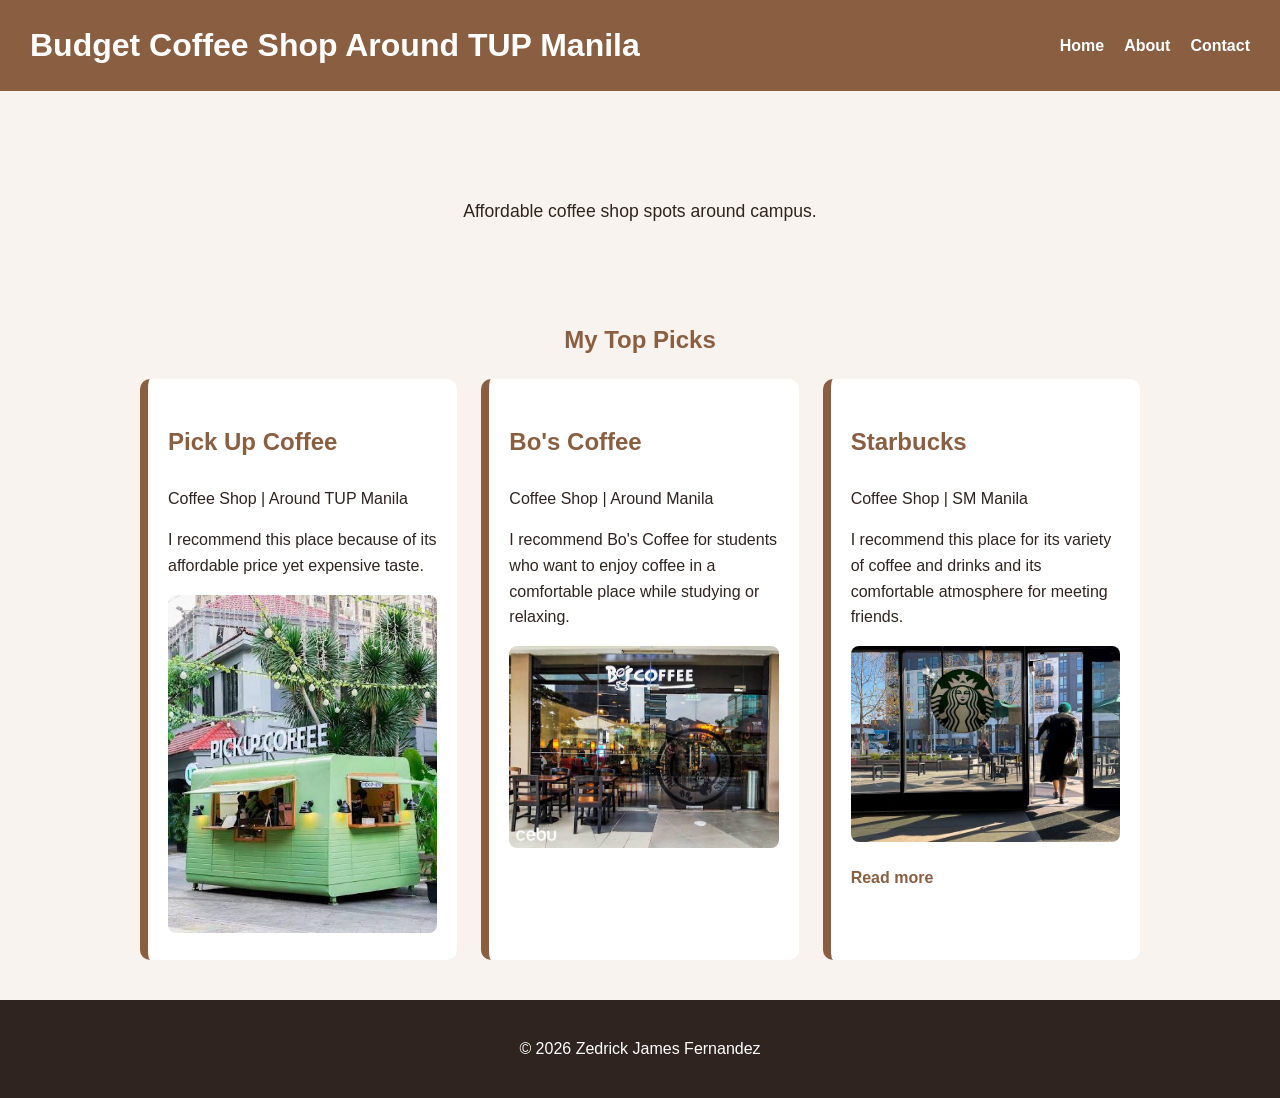
<file: index.html>
<!DOCTYPE html>
<html>
<head>
    <title>Coffee Shop Guide of a TUPian</title>
    <link rel="stylesheet" href="style.css">
</head>

<body>

<header class="site-header">

    <h1>Budget Coffee Shop Around TUP Manila</h1>

    <nav>
        <ul>
            <li><a href="index.html">Home</a></li>
            <li><a href="about.html">About</a></li>
            <li><a href="contact.html">Contact</a></li>
        </ul>
    </nav>

</header>

<main>

    <section class="hero">
        <p>Affordable coffee shop spots around campus.</p>
    </section>

    <section>

        <h2>My Top Picks</h2>

        <div class="place-grid">

            <article class="place-card">

                <h3>Pick Up Coffee</h3>

                <p>Coffee Shop | Around TUP Manila</p>

                <p>
                    I recommend this place because of its affordable price yet expensive taste.
                </p>

                <img src="images/pickup.jpg" alt="Pick Up Coffee picture">

            </article>

            <article class="place-card">

                <h3>Bo's Coffee</h3>

                <p>Coffee Shop | Around Manila</p>

                <p>
                    I recommend Bo's Coffee for students who want to enjoy coffee in a comfortable place while studying or relaxing.
                </p>

                <img src="images/bo'scoffee.jpg" alt="Bo's Coffee picture">

            </article>

            <article class="place-card">

                <h3>Starbucks</h3>

                <p>Coffee Shop | SM Manila</p>

                <p>
                    I recommend this place for its variety of coffee and drinks and its comfortable atmosphere for meeting friends.
                </p>

                <img src="images/starbucks.jpg" alt="Starbucks picture">

                <ul>
                    <li><a href="places/starbucks.html">Read more</a></li>
                </ul>

            </article>

        </div>

    </section>

</main>

<footer>

    <p>&copy; 2026 Zedrick James Fernandez</p>

</footer>

</body>
</html>
</file>
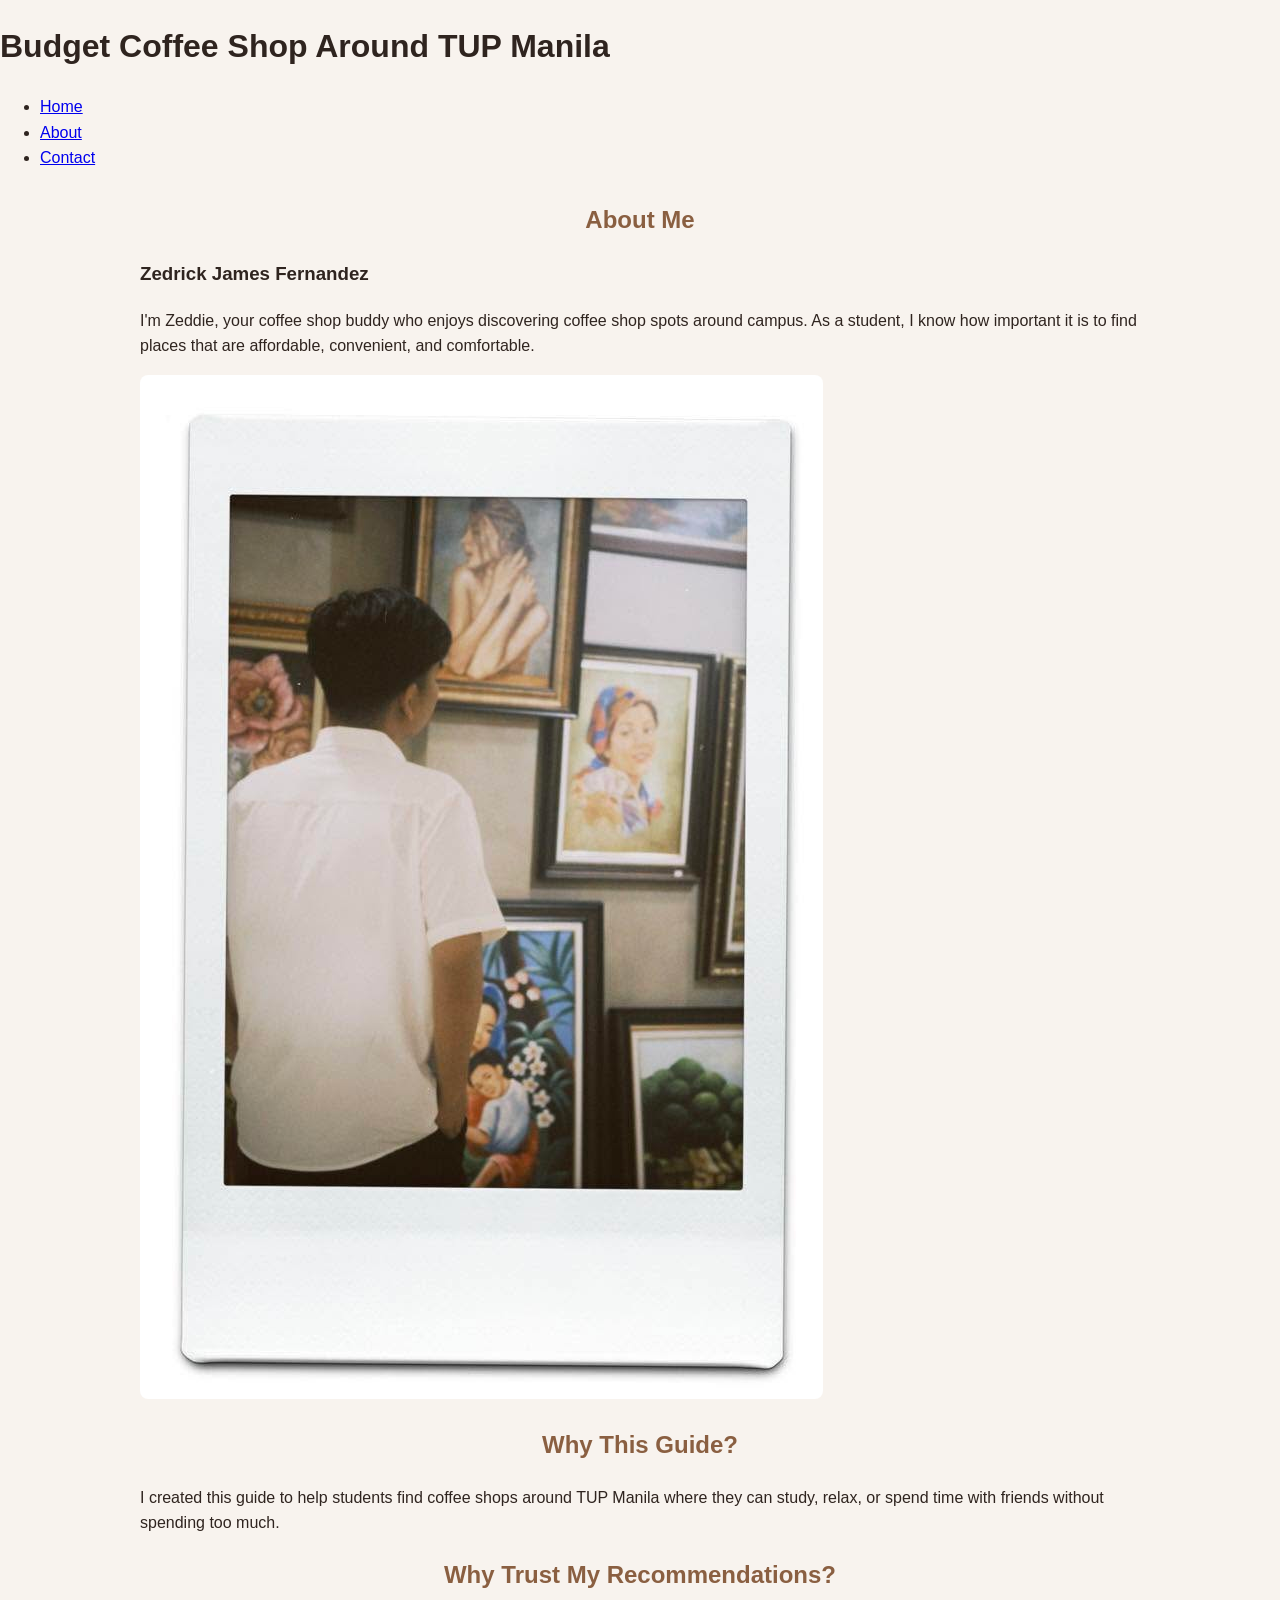
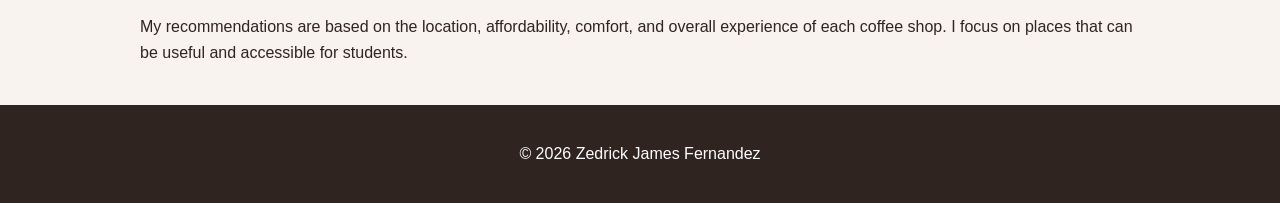
<file: about.html>
<!DOCTYPE html>
<html>
<head>
    <title>About - Coffee Shop Guide of a TUPian</title>
    <link rel="stylesheet" href="style.css">
</head>

<body>

    <header>
        <h1>Budget Coffee Shop Around TUP Manila</h1>

        <nav>
            <ul>
                <li><a href="index.html">Home</a></li>
                <li><a href="about.html">About</a></li>
                <li><a href="contact.html">Contact</a></li>
            </ul>
        </nav>
    </header>

    <main>

        <section>
            <h2>About Me</h2>

            <h3>Zedrick James Fernandez</h3>

            <p>
                I'm Zeddie, your coffee shop buddy who enjoys discovering coffee shop spots around campus.
                As a student, I know how important it is to find places that are affordable, convenient,
                and comfortable.
            </p>

            <img src="images/zeddy.jpg" alt="Zeddie picture">

            <h2>Why This Guide?</h2>

            <p>
                I created this guide to help students find coffee shops around TUP Manila
                where they can study, relax, or spend time with friends without spending too much.
            </p>

            <h2>Why Trust My Recommendations?</h2>

            <p>
                My recommendations are based on the location, affordability, comfort, and overall
                experience of each coffee shop. I focus on places that can be useful and accessible
                for students.
            </p>
        </section>

    </main>

    <footer>
        <p>&copy; 2026 Zedrick James Fernandez</p>
    </footer>

</body>
</html>
</file>
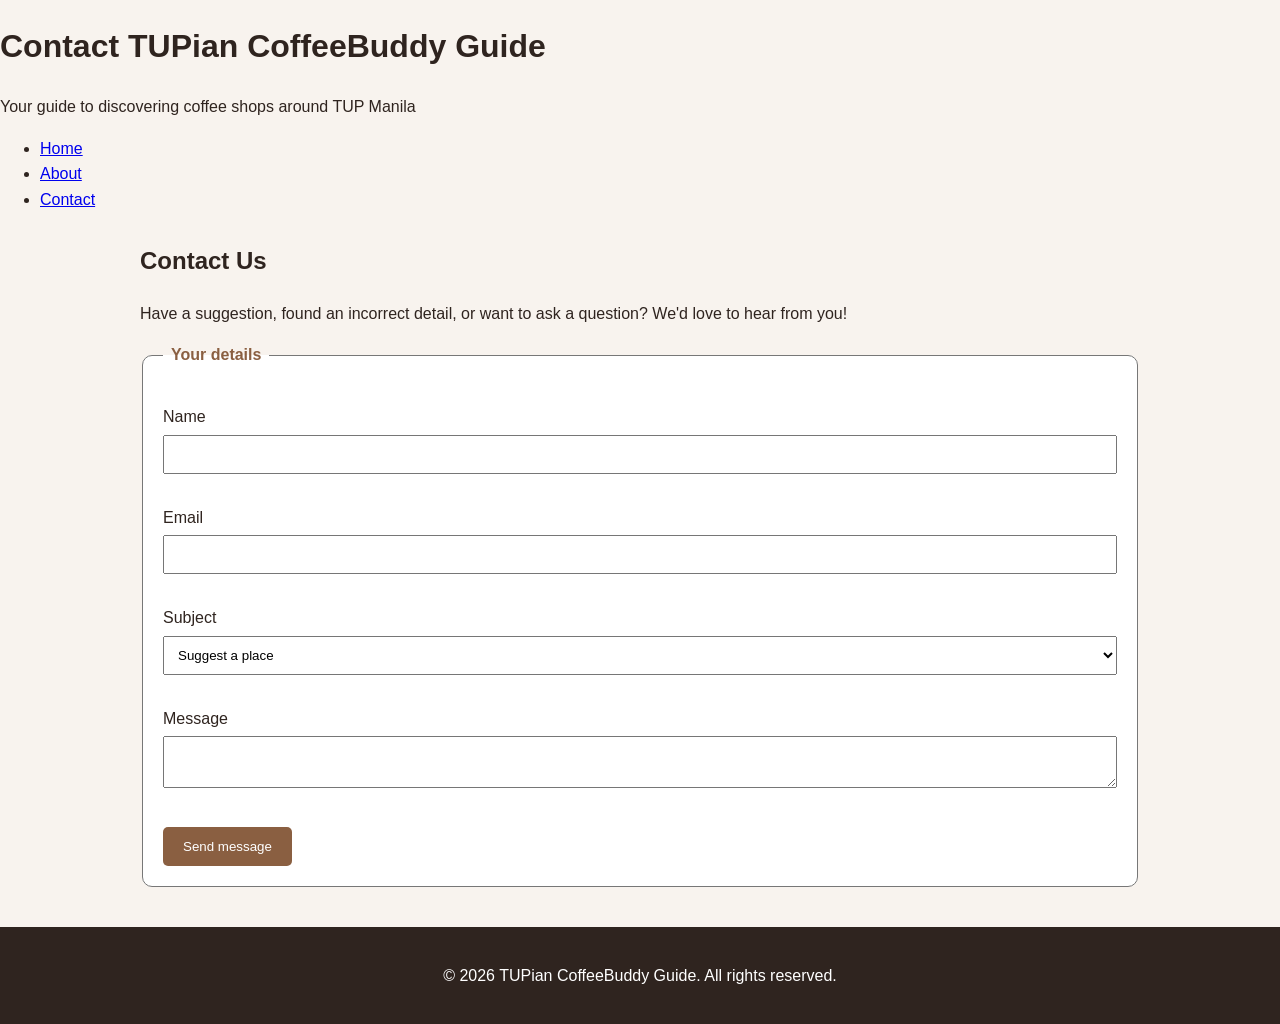
<file: contact.html>
<!DOCTYPE html>
<html>
<head>
    <title>Contact TUPian CoffeeBuddy Guide</title>
    <link rel="stylesheet" href="style.css">
</head>

<body>

<header>

    <h1>Contact TUPian CoffeeBuddy Guide</h1>

    <p>Your guide to discovering coffee shops around TUP Manila</p>

    <nav>
        <ul>
            <li><a href="index.html">Home</a></li>
            <li><a href="about.html">About</a></li>
            <li><a href="contact.html">Contact</a></li>
        </ul>
    </nav>

</header>

<main>

    <h2>Contact Us</h2>

    <p>Have a suggestion, found an incorrect detail, or want to ask a question? We'd love to hear from you!</p>

    <form>

        <fieldset>

            <legend>Your details</legend>

            <p>
                <label for="name">Name</label><br>
                <input type="text" id="name" name="name" required>
            </p>

            <p>
                <label for="email">Email</label><br>
                <input type="email" id="email" name="email" required>
            </p>

            <p>
                <label for="subject">Subject</label><br>
                <select id="subject" name="subject">
                    <option value="suggest-place">Suggest a place</option>
                    <option value="correct-detail">Correct a detail</option>
                    <option value="ask-question">Ask a question</option>
                    <option value="something-else">Something else</option>
                </select>
            </p>

            <p>
                <label for="message">Message</label><br>
                <textarea id="message" name="message" required></textarea>
            </p>

            <button type="submit">Send message</button>

        </fieldset>

    </form>

</main>

<footer>

    <p>&copy; 2026 TUPian CoffeeBuddy Guide. All rights reserved.</p>

</footer>

</body>
</html>
</file>
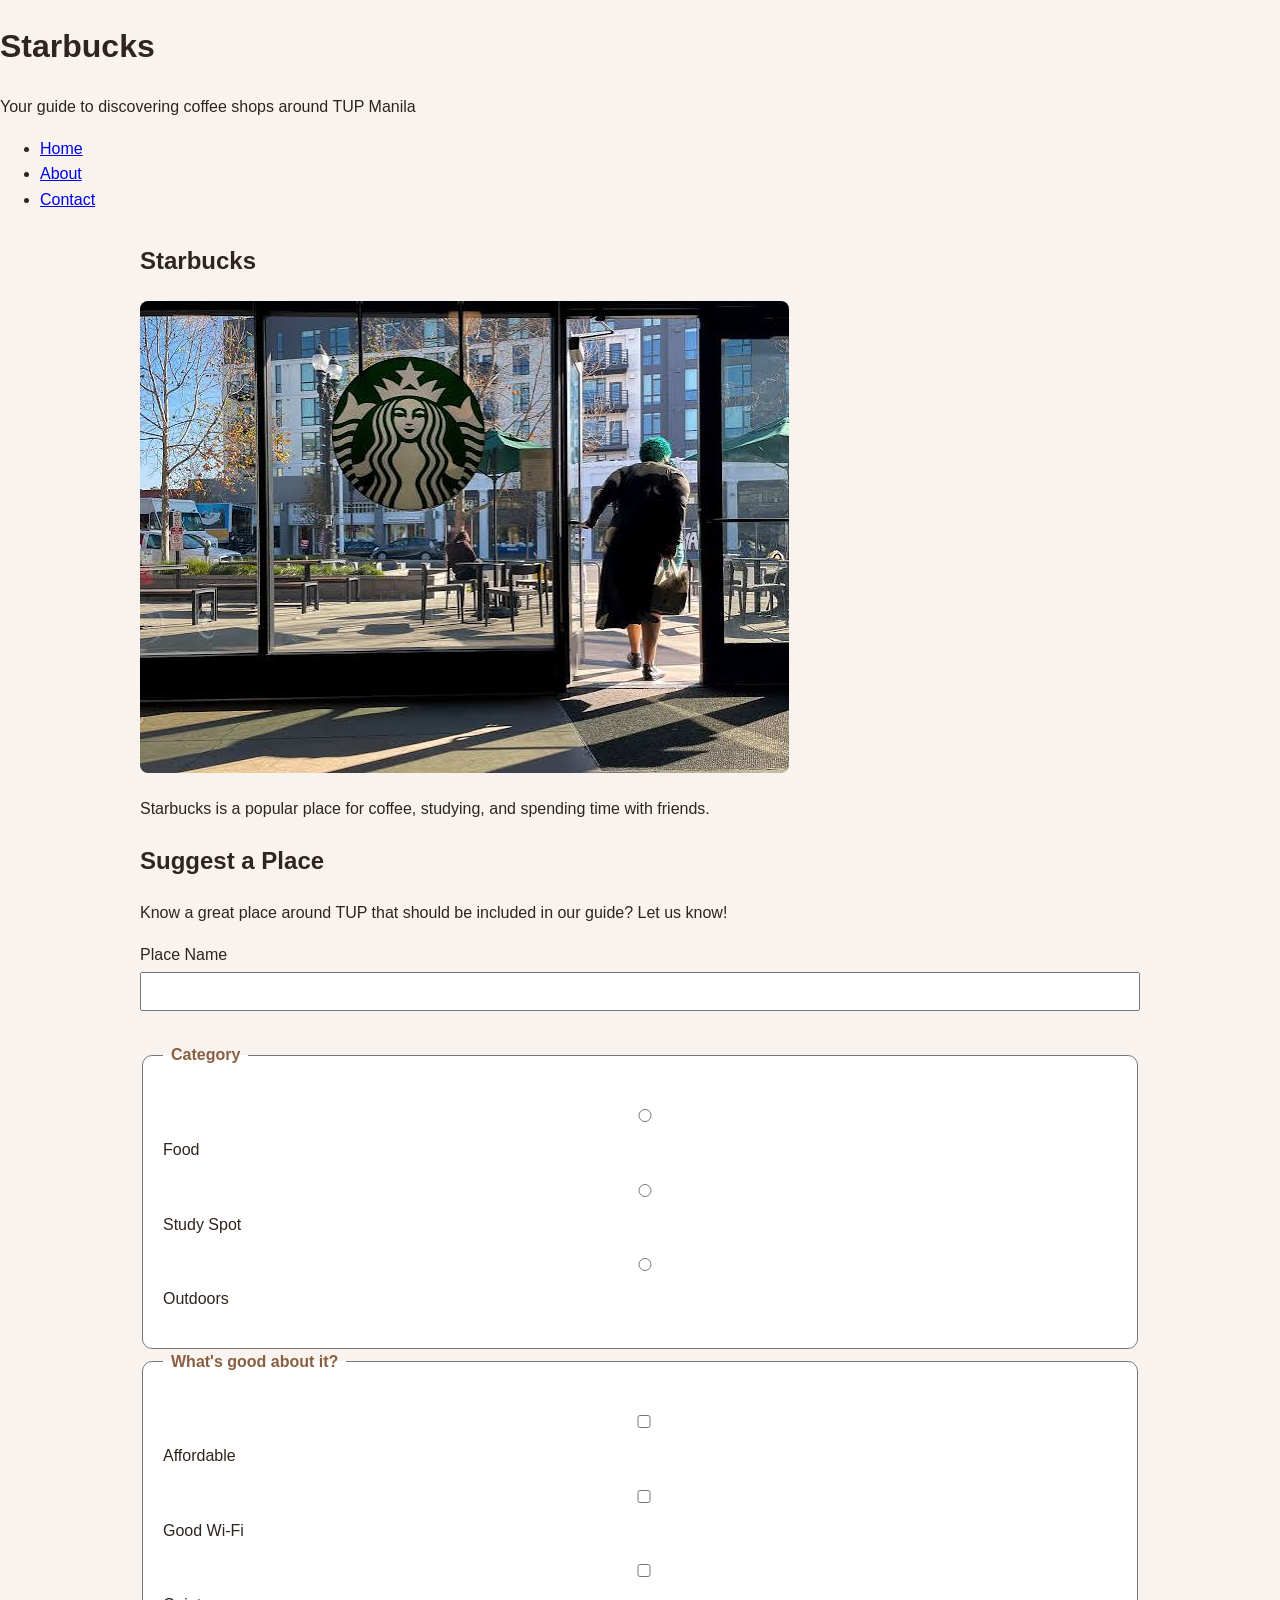
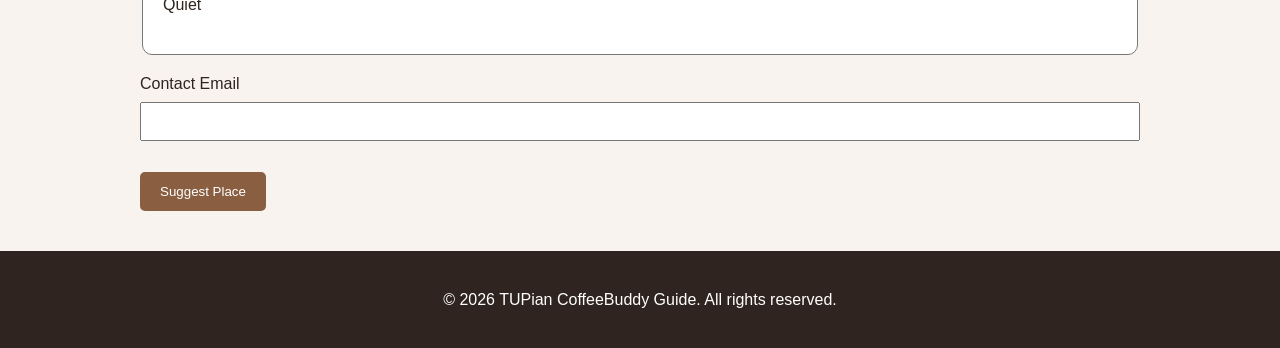
<file: places/starbucks.html>
<!DOCTYPE html>
<html>
<head>
    <title>Starbucks - TUPian CoffeeBuddy Guide</title>
    <link rel="stylesheet" href="../style.css">
</head>

<body>

<header>

    <h1>Starbucks</h1>

    <p>Your guide to discovering coffee shops around TUP Manila</p>

    <nav>
        <ul>
            <li><a href="../index.html">Home</a></li>
            <li><a href="../about.html">About</a></li>
            <li><a href="../contact.html">Contact</a></li>
        </ul>
    </nav>

</header>

<main>

    <h2>Starbucks</h2>

    <img src="../images/starbucks.jpg" alt="Starbucks">

    <p>
        Starbucks is a popular place for coffee, studying, and
        spending time with friends.
    </p>

    <h2>Suggest a Place</h2>

    <p>
        Know a great place around TUP that should be included
        in our guide? Let us know!
    </p>

    <form>

        <p>
            <label for="place-name">Place Name</label><br>
            <input type="text" id="place-name" name="place-name" required>
        </p>

        <fieldset>

            <legend>Category</legend>

            <p>
                <input type="radio" id="food" name="category" value="food">
                <label for="food">Food</label>
            </p>

            <p>
                <input type="radio" id="study" name="category" value="study">
                <label for="study">Study Spot</label>
            </p>

            <p>
                <input type="radio" id="outdoors" name="category" value="outdoors">
                <label for="outdoors">Outdoors</label>
            </p>

        </fieldset>

        <fieldset>

            <legend>What's good about it?</legend>

            <p>
                <input type="checkbox" id="affordable" name="good-points" value="affordable">
                <label for="affordable">Affordable</label>
            </p>

            <p>
                <input type="checkbox" id="wifi" name="good-points" value="wifi">
                <label for="wifi">Good Wi-Fi</label>
            </p>

            <p>
                <input type="checkbox" id="quiet" name="good-points" value="quiet">
                <label for="quiet">Quiet</label>
            </p>

        </fieldset>

        <p>
            <label for="email">Contact Email</label><br>
            <input type="email" id="email" name="email" required>
        </p>

        <p>
            <button type="submit">Suggest Place</button>
        </p>

    </form>

</main>

<footer>

    <p>&copy; 2026 TUPian CoffeeBuddy Guide. All rights reserved.</p>

</footer>

</body>
</html>
</file>
<file: style.css>
/* =========================
   1. VARIABLES
========================= */

:root{
    --brand:#8a5f41;
    --dark:#2f241f;
    --grey:#777777;
    --light:#f8f3ee;
}

/* =========================
   2. BASE STYLES
========================= */

*{
    box-sizing:border-box;
}

body{
    margin:0;
    font-family:Arial, Helvetica, sans-serif;
    line-height:1.6;
    color:var(--dark);
    background:var(--light);
}

img{
    max-width:100%;
    height:auto;
    border-radius:8px;
}

/* =========================
   3. LAYOUT REGIONS
========================= */

.site-header{
    background:var(--brand);
    color:white;
    display:flex;
    justify-content:space-between;
    align-items:center;
    padding:20px 30px;
}

.site-header h1{
    margin:0;
}

.site-header nav{
    background:none;
}

.site-header nav ul{
    list-style:none;
    display:flex;
    gap:20px;
    margin:0;
    padding:0;
}

.site-header nav a{
    display:block;
    color:white;
    text-decoration:none;
    padding:10px 0;
    font-weight:bold;
}

.site-header nav a:hover{
    text-decoration:underline;
}

.hero{
    display:flex;
    justify-content:center;
    align-items:center;
    height:180px;
    text-align:center;
}

.hero p{
    margin:0;
    max-width:700px;
    font-size:1.1rem;
}

main{
    width:90%;
    max-width:1000px;
    margin:30px auto;
}

footer{
    background:var(--dark);
    color:white;
    text-align:center;
    padding:20px;
    margin-top:40px;
}

/* =========================
   4. PLACE CARDS
========================= */

.place-grid{
    display:flex;
    flex-wrap:wrap;
    gap:24px;
}

.place-card{
    background:white;
    border-left:8px solid var(--brand);
    border-radius:10px;
    padding:20px;
    flex:1 1 240px;
}

.place-card h3{
    color:var(--brand);
    font-size:1.5rem;
}

.place-card ul{
    list-style:none;
    padding:0;
}

.place-card a{
    color:var(--brand);
    text-decoration:none;
    font-weight:bold;
}

.place-card a:hover{
    text-decoration:underline;
}

section h2{
    color:var(--brand);
    text-align:center;
}

/* =========================
   5. CONTACT FORM
========================= */

fieldset{
    background:white;
    border:1px solid var(--grey);
    border-radius:10px;
    padding:20px;
}

legend{
    color:var(--brand);
    font-weight:bold;
    padding:0 8px;
}

input,
select,
textarea{
    width:100%;
    padding:10px;
    margin-top:5px;
    margin-bottom:15px;
    box-sizing:border-box;
}

button{
    background:var(--brand);
    color:white;
    border:none;
    border-radius:5px;
    padding:12px 20px;
    cursor:pointer;
}

button:hover{
    background:#6f4d36;
}

input:focus,
select:focus,
textarea:focus,
button:focus{
    outline:3px solid var(--brand);
    outline-offset:2px;
}
</file>
